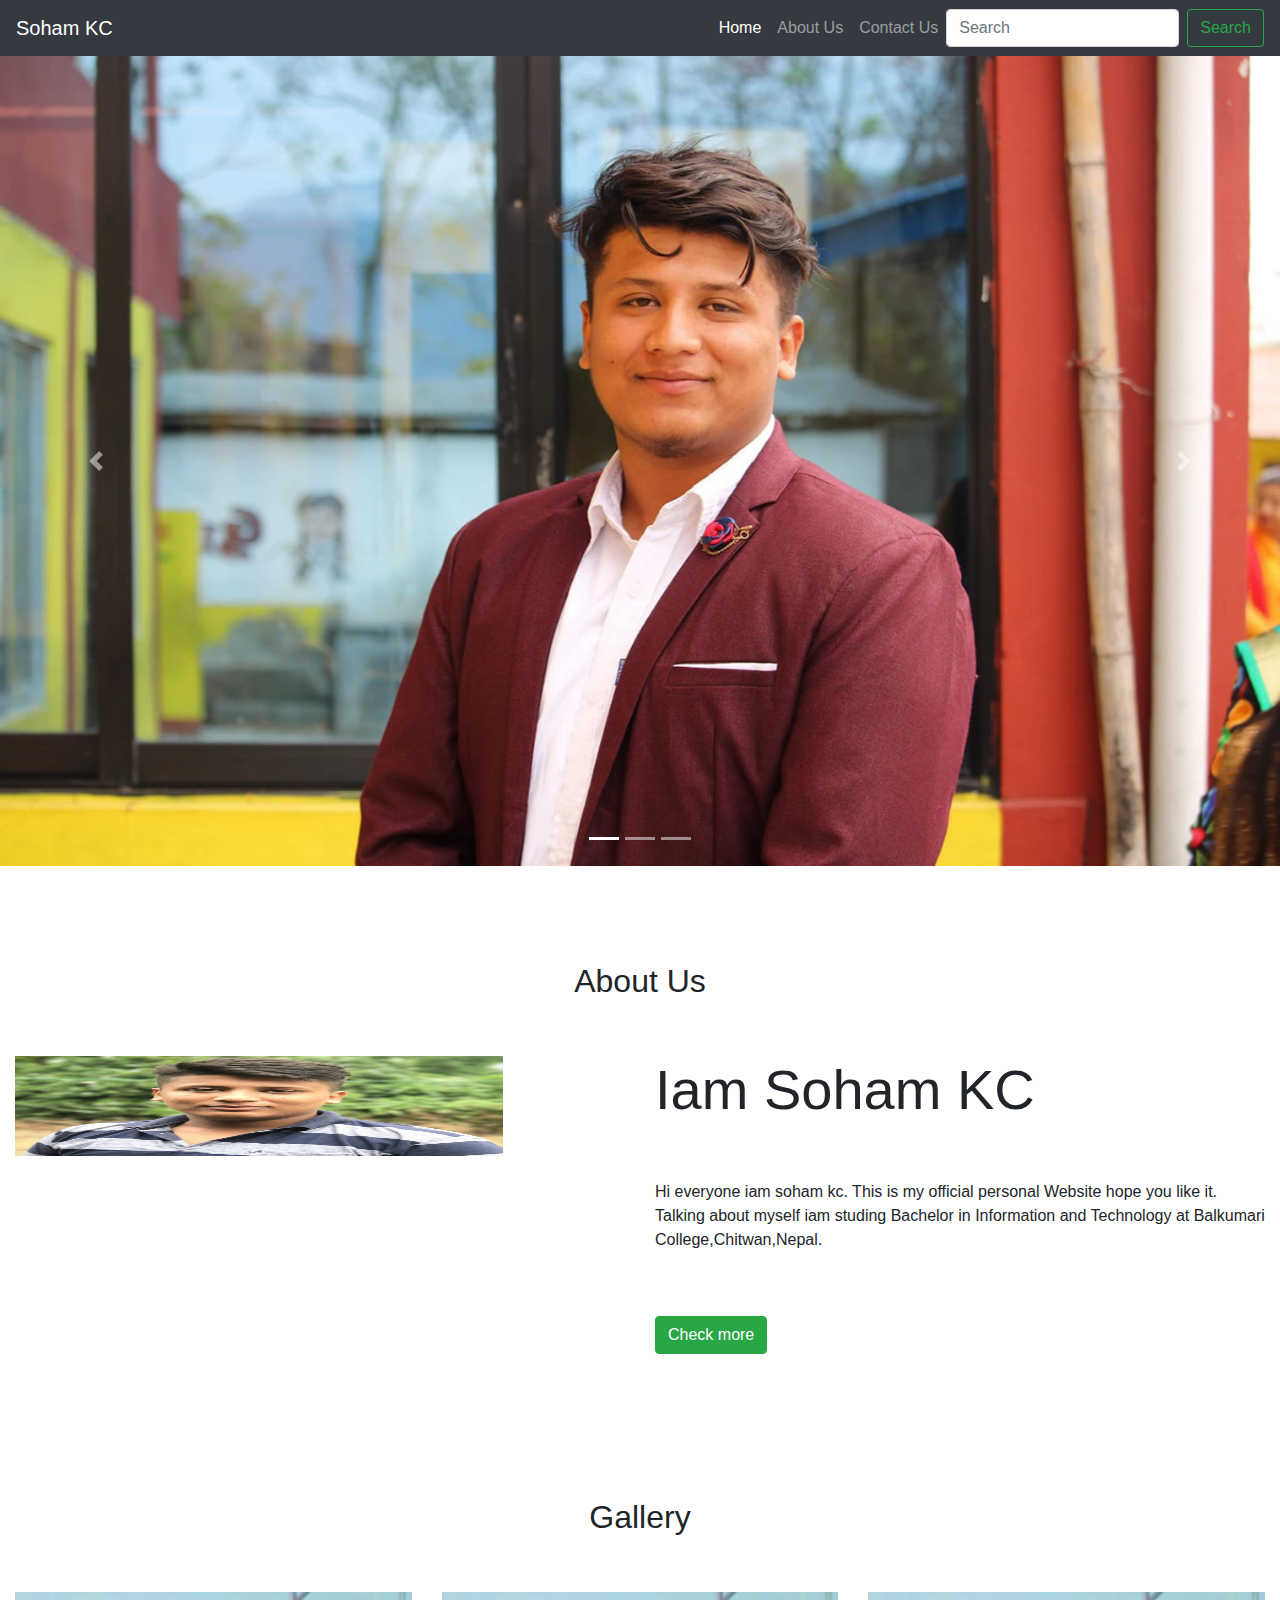
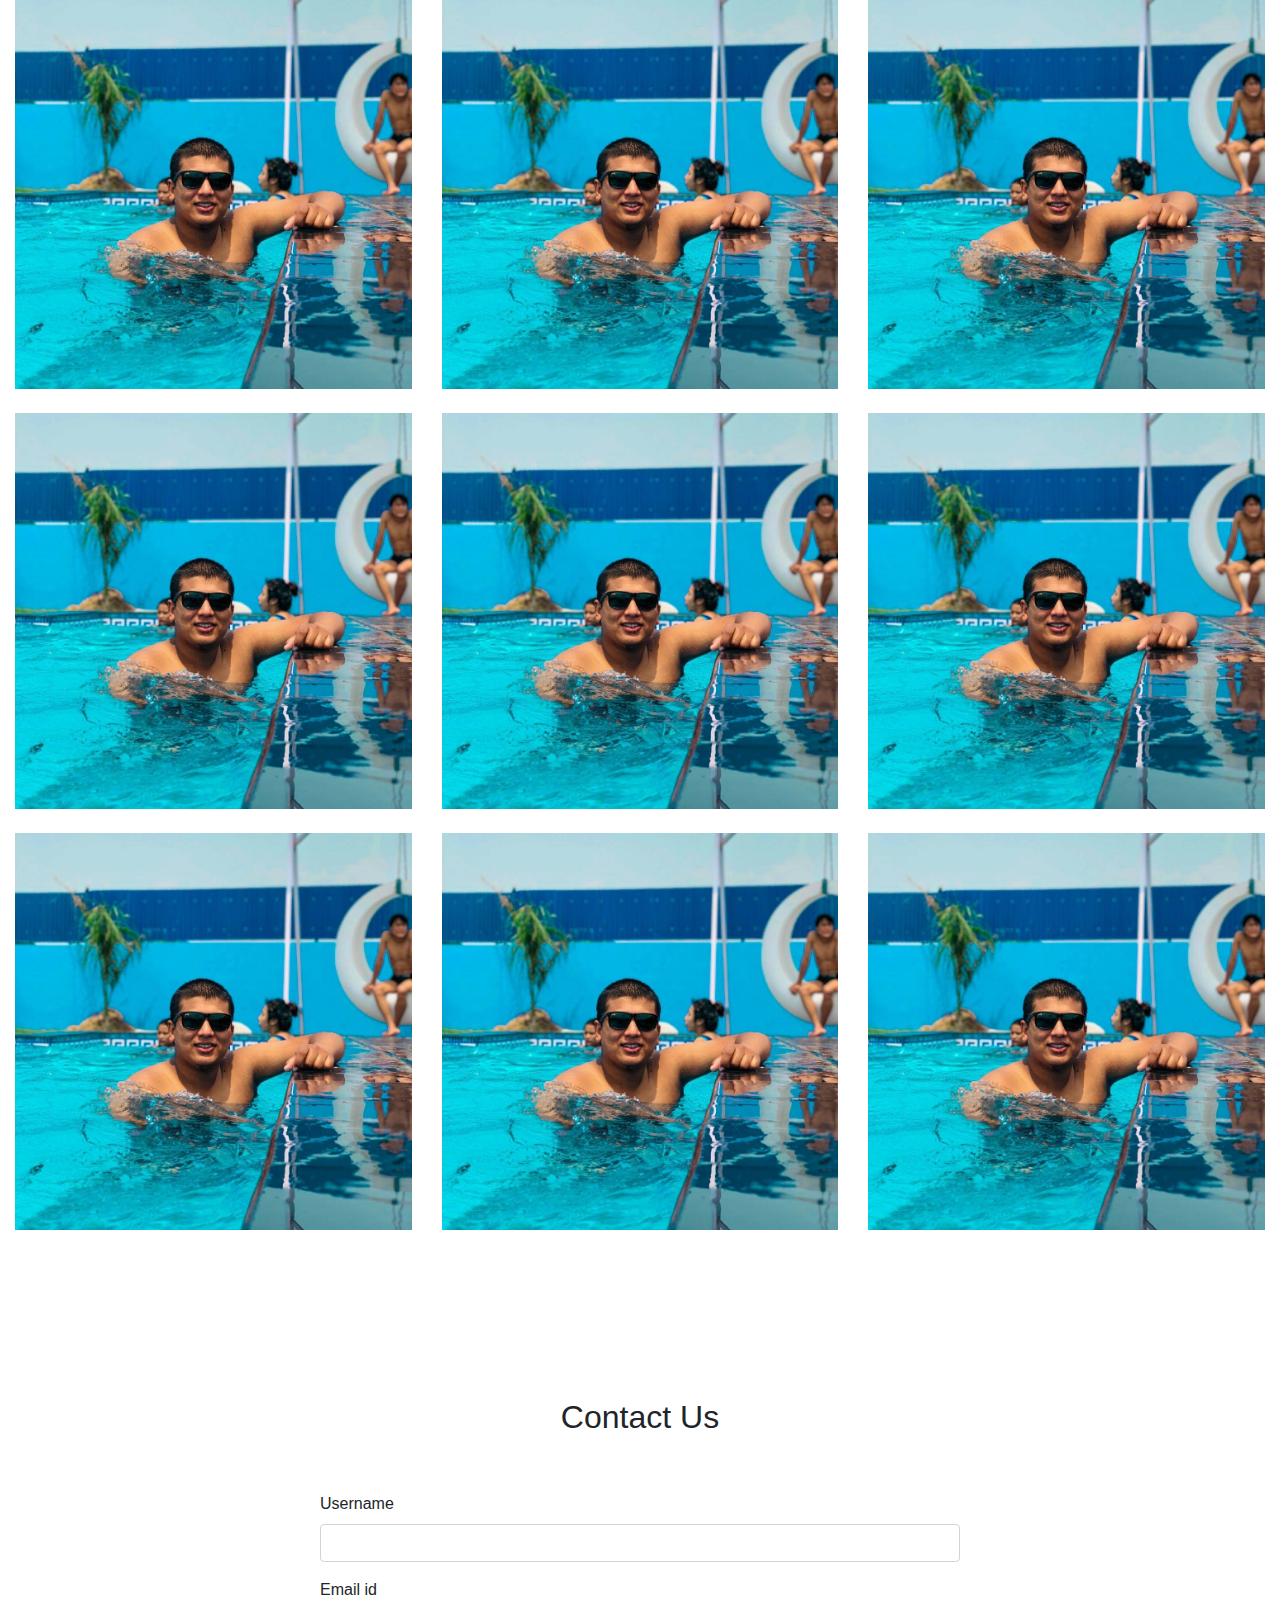
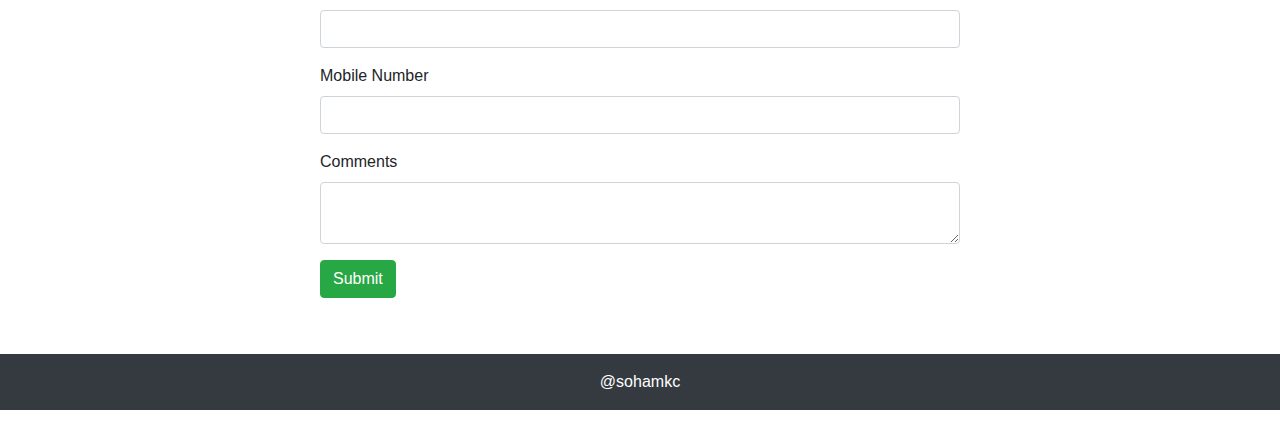
<file: index.html>
<!DOCTYPE html>
<html>
<head>
	<title></title>
	<meta charset="utf-8">
  <meta name="viewport" content="width=device-width, initial-scale=1">
  <link rel="stylesheet" type="text/css" href="style.css">
  <link rel="stylesheet" href="https://maxcdn.bootstrapcdn.com/bootstrap/4.5.2/css/bootstrap.min.css">


  
</head>
<body>

	<nav class="navbar navbar-expand-lg navbar-dark bg-dark">
  <a class="navbar-brand" href="#">Soham KC</a>
  <button class="navbar-toggler" type="button" data-toggle="collapse" data-target="#navbarSupportedContent" aria-controls="navbarSupportedContent" aria-expanded="false" aria-label="Toggle navigation">
    <span class="navbar-toggler-icon"></span>
  </button>

  <div class="collapse navbar-collapse" id="navbarSupportedContent">
    <ul class="navbar-nav ml-auto">
      <li class="nav-item active">
        <a class="nav-link" href="#">Home <span class="sr-only">(current)</span></a>
      </li>
      <li class="nav-item">
        <a class="nav-link" href="about.php">About Us</a>
      </li>


       <li class="nav-item">
        <a class="nav-link" href="contactus.php">Contact Us</a>
      </li>
      
  
    </ul>
    <form class="form-inline my-2 my-lg-0">
      <input class="form-control mr-sm-2" type="search" placeholder="Search" aria-label="Search">
      <button class="btn btn-outline-success my-2 my-sm-0" type="submit">Search</button>
    </form>
  </div>
</nav>

<div id="demo" class="carousel slide" data-ride="carousel">
  <ul class="carousel-indicators">
    <li data-target="#demo" data-slide-to="0" class="active"></li>
    <li data-target="#demo" data-slide-to="1"></li>
    <li data-target="#demo" data-slide-to="2"></li>
  </ul>
  <div class="carousel-inner">
    <div class="carousel-item active">
      <img src="images/s.jpg" alt="Los Angeles" width="1100" height="500">
     
    </div>
    <div class="carousel-item">
      <img src="images/o.jpg" alt="Chicago" width="1100" height="500">
     
     
    </div>
    <div class="carousel-item">
      <img src="images/h.jpg" alt="New York" width="1100" height="500">
     
    </div>
  </div>
  <a class="carousel-control-prev" href="#demo" data-slide="prev">
    <span class="carousel-control-prev-icon"></span>
  </a>
  <a class="carousel-control-next" href="#demo" data-slide="next">
    <span class="carousel-control-next-icon"></span>
  </a>
</div>

<section class="my-5">
	<div class="py-5">
		<h2 class="text-center">About Us</h2>
	</div>
  <div class="container-fluid">
      <div class="row">
       <div class="col-lg-6 col-mid-6 col-12">
      <img src="images/soham.jpg" width="800" height="150" class="img-fluid aboutimg">
      </div>
       <div class="col-lg-6 col-mid-6 col-12">
      <h2 class="display-4">Iam Soham KC </h2>
      <p class="py-5">
        Hi everyone iam soham kc. This is my official personal Website hope you like it. Talking about myself iam studing Bachelor in Information and Technology at Balkumari College,Chitwan,Nepal.
      </p>
      <a href="about.php" class="btn btn-success">Check more</a>
      </div>
    </div>
    
  </div>
</section>

<section class="py-5">
  <div class="py-5">
    <h2 class="text-center"> Gallery</h2>
    </div>
<div class="container-fluid">
  <div class="row">
    <div class="col-lg-4 col-lg-4 col-mid-12">
      <img src="images/sohm.jpg" class="img-fluid pb-4">
      </div>
      <div class="col-lg-4 col-lg-4 col-mid-12">
      <img src="images/sohm.jpg" class="img-fluid pb-4">
      </div>
      <div class="col-lg-4 col-lg-4 col-mid-12">
      <img src="images/sohm.jpg" class="img-fluid pb-4">
      </div>
      <div class="col-lg-4 col-lg-4 col-mid-12">
      <img src="images/sohm.jpg" class="img-fluid pb-4">
      </div>
      <div class="col-lg-4 col-lg-4 col-mid-12">
      <img src="images/sohm.jpg" class="img-fluid pb-4">
      </div>
      <div class="col-lg-4 col-lg-4 col-mid-12">
      <img src="images/sohm.jpg" class="img-fluid pb-4">
      </div>
      <div class="col-lg-4 col-lg-4 col-mid-12">
      <img src="images/sohm.jpg" class="img-fluid pb-4">
      </div>
      <div class="col-lg-4 col-lg-4 col-mid-12">
      <img src="images/sohm.jpg" class="img-fluid pb-4">
      </div>
      <div class="col-lg-4 col-lg-4 col-mid-12">
      <img src="images/sohm.jpg" class="img-fluid pb-4">
      </div>
      
    
  </div>
  
</div>
  

</section>


    </div><section class="py-5">
  <div class="py-5">
    <h2 class="text-center"> Contact Us</h2>
    </div>
    <div class="w-50 m-auto">
      <form action="userinfo.php" method="post">
        <div class="form-group">
          <label>Username</label>
          <input type="text" name="user" class="form-control" >
          </div>
        
        <div class="form-group">
          <label>Email id</label>
          <input type="text" name="email" class="form-control" >
          </div>
        
        <div class="form-group">
          <label>Mobile Number</label>
          <input type="text" name="mobile" class="form-control" >
          </div>
        
        <div class="form-group">
          <label>Comments</label>
        <textarea class="form-control" name="comments">
          
        </textarea>

          </div>
           <button type="submit" class="btn btn-success mb-2">Submit</button>
        
      </form>
  </section>

  <footer>
    <p class="p-3 bg-dark text-white text-center">
      @sohamkc
    </p>
  </footer>



  <script src="https://ajax.googleapis.com/ajax/libs/jquery/3.5.1/jquery.min.js"></script>
  <script src="https://cdnjs.cloudflare.com/ajax/libs/popper.js/1.16.0/umd/popper.min.js"></script>
  <script src="https://maxcdn.bootstrapcdn.com/bootstrap/4.5.2/js/bootstrap.min.js"></script>

</body>
</html>
</file>
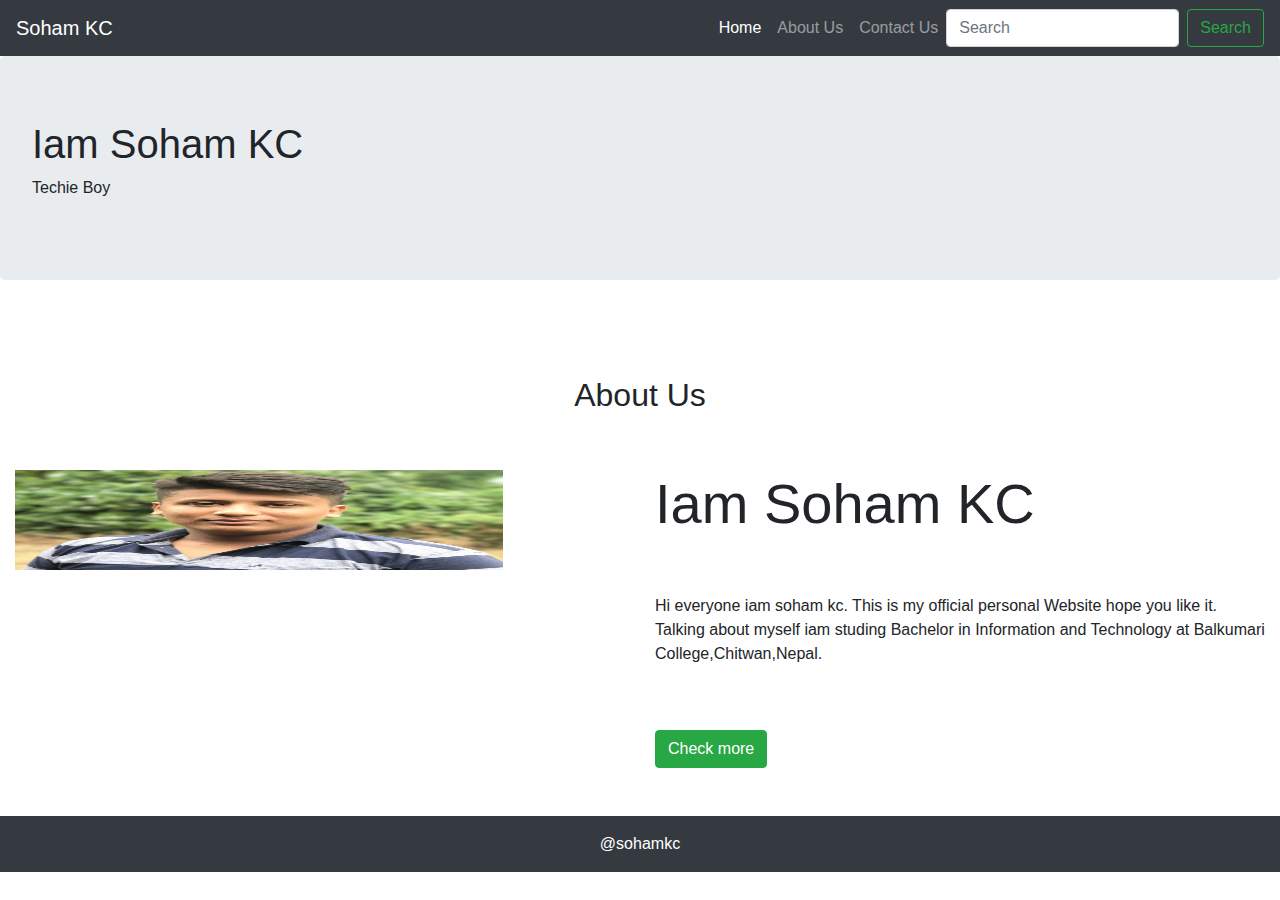
<file: about.html>
<!DOCTYPE html>
<html>
<head>
	<title></title>
	<meta charset="utf-8">
  <meta name="viewport" content="width=device-width, initial-scale=1">
  <link rel="stylesheet" type="text/css" href="style.css">
  <link rel="stylesheet" href="https://maxcdn.bootstrapcdn.com/bootstrap/4.5.2/css/bootstrap.min.css">


  
</head>
<body>

	<nav class="navbar navbar-expand-lg navbar-dark bg-dark">
  <a class="navbar-brand" href="#">Soham KC</a>
  <button class="navbar-toggler" type="button" data-toggle="collapse" data-target="#navbarSupportedContent" aria-controls="navbarSupportedContent" aria-expanded="false" aria-label="Toggle navigation">
    <span class="navbar-toggler-icon"></span>
  </button>

  <div class="collapse navbar-collapse" id="navbarSupportedContent">
    <ul class="navbar-nav ml-auto">
      <li class="nav-item active">
        <a class="nav-link" href="index.php">Home <span class="sr-only">(current)</span></a>
      </li>
      <li class="nav-item">
        <a class="nav-link" href="about.php">About Us</a>
      </li>


       <li class="nav-item">
        <a class="nav-link" href="contactus.php">Contact Us</a>
      </li>
      
  
    </ul>
    <form class="form-inline my-2 my-lg-0">
      <input class="form-control mr-sm-2" type="search" placeholder="Search" aria-label="Search">
      <button class="btn btn-outline-success my-2 my-sm-0" type="submit">Search</button>
    </form>
  </div>
</nav>

<div class="jumbotron">
  <h1>Iam Soham KC </h1>
  <p>Techie Boy</p>
</div>

<section class="my-5">
  <div class="py-5">
    <h2 class="text-center">About Us</h2>
  </div>
  <div class="container-fluid">
      <div class="row">
       <div class="col-lg-6 col-mid-6 col-12">
      <img src="images/soham.jpg" width="800" height="150" class="img-fluid aboutimg">
      </div>
       <div class="col-lg-6 col-mid-6 col-12">
      <h2 class="display-4">Iam Soham KC </h2>
      <p class="py-5">
        Hi everyone iam soham kc. This is my official personal Website hope you like it. Talking about myself iam studing Bachelor in Information and Technology at Balkumari College,Chitwan,Nepal.
      </p>
      <a href="about.php" class="btn btn-success">Check more</a>
      </div>
    </div>
    
  </div>
</section>
<footer>
    <p class="p-3 bg-dark text-white text-center">
      @sohamkc
    </p>
  </footer>
</body>
</html>
</file>
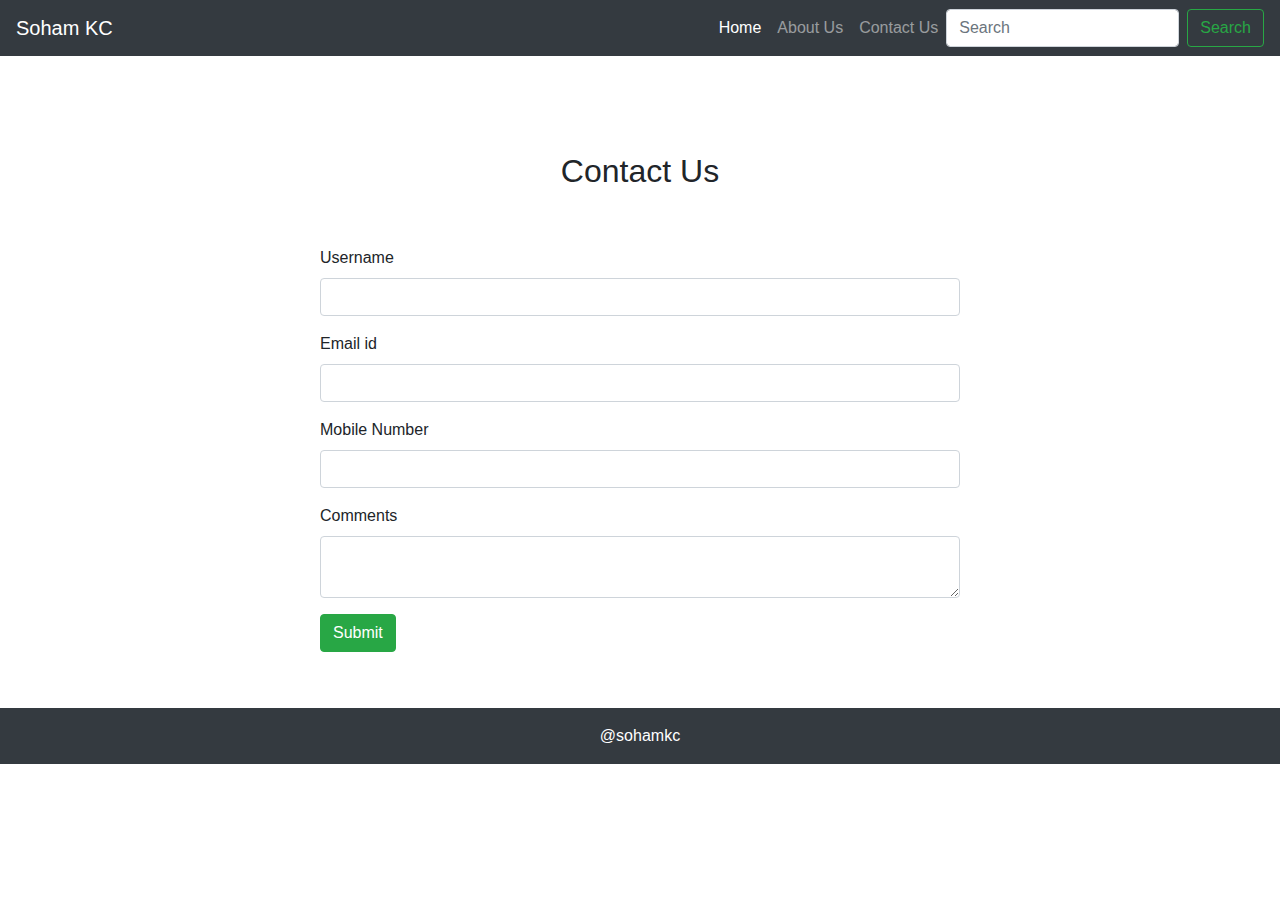
<file: contactus.html>
<!DOCTYPE html>
<html>
<head>
  <title></title>
  <meta charset="utf-8">
  <meta name="viewport" content="width=device-width, initial-scale=1">
  <link rel="stylesheet" type="text/css" href="style.css">
  <link rel="stylesheet" href="https://maxcdn.bootstrapcdn.com/bootstrap/4.5.2/css/bootstrap.min.css">


  
</head>
<body>

  <nav class="navbar navbar-expand-lg navbar-dark bg-dark">
  <a class="navbar-brand" href="#">Soham KC</a>
  <button class="navbar-toggler" type="button" data-toggle="collapse" data-target="#navbarSupportedContent" aria-controls="navbarSupportedContent" aria-expanded="false" aria-label="Toggle navigation">
    <span class="navbar-toggler-icon"></span>
  </button>

  <div class="collapse navbar-collapse" id="navbarSupportedContent">
    <ul class="navbar-nav ml-auto">
      <li class="nav-item active">
        <a class="nav-link" href="index.php">Home <span class="sr-only">(current)</span></a>
      </li>
      <li class="nav-item">
        <a class="nav-link" href="about.php">About Us</a>
      </li>


       <li class="nav-item">
        <a class="nav-link" href="contactus.php">Contact Us</a>
      </li>
      
  
    </ul>
    <form class="form-inline my-2 my-lg-0">
      <input class="form-control mr-sm-2" type="search" placeholder="Search" aria-label="Search">
      <button class="btn btn-outline-success my-2 my-sm-0" type="submit">Search</button>
    </form>
  </div>
</nav>


</section>


    </div><section class="py-5">
  <div class="py-5">
    <h2 class="text-center"> Contact Us</h2>
    </div>
    <div class="w-50 m-auto">
      <form action="userinfo.php" method="post">
        <div class="form-group">
          <label>Username</label>
          <input type="text" name="user" class="form-control" >
          </div>
        
        <div class="form-group">
          <label>Email id</label>
          <input type="text" name="email" class="form-control" >
          </div>
        
        <div class="form-group">
          <label>Mobile Number</label>
          <input type="text" name="mobile" class="form-control" >
          </div>
        
        <div class="form-group">
          <label>Comments</label>
        <textarea class="form-control" name="comments">
          
        </textarea>

          </div>
           <button type="submit" class="btn btn-success mb-2">Submit</button>
        
      </form>
  </section>

</div>
</section>

<footer>
    <p class="p-3 bg-dark text-white text-center">
      @sohamkc
    </p>
  </footer>
</body>
</html>
</file>
<file: style.css>
* { margin: 0; padding: 0; box-sizing: border-box; }
 .carousel-inner img {
    width: 100%;
    height: 90vh;
  }

 .aboutimg{
 width: 80%;
 height: 100px!important;

 }
</file>
